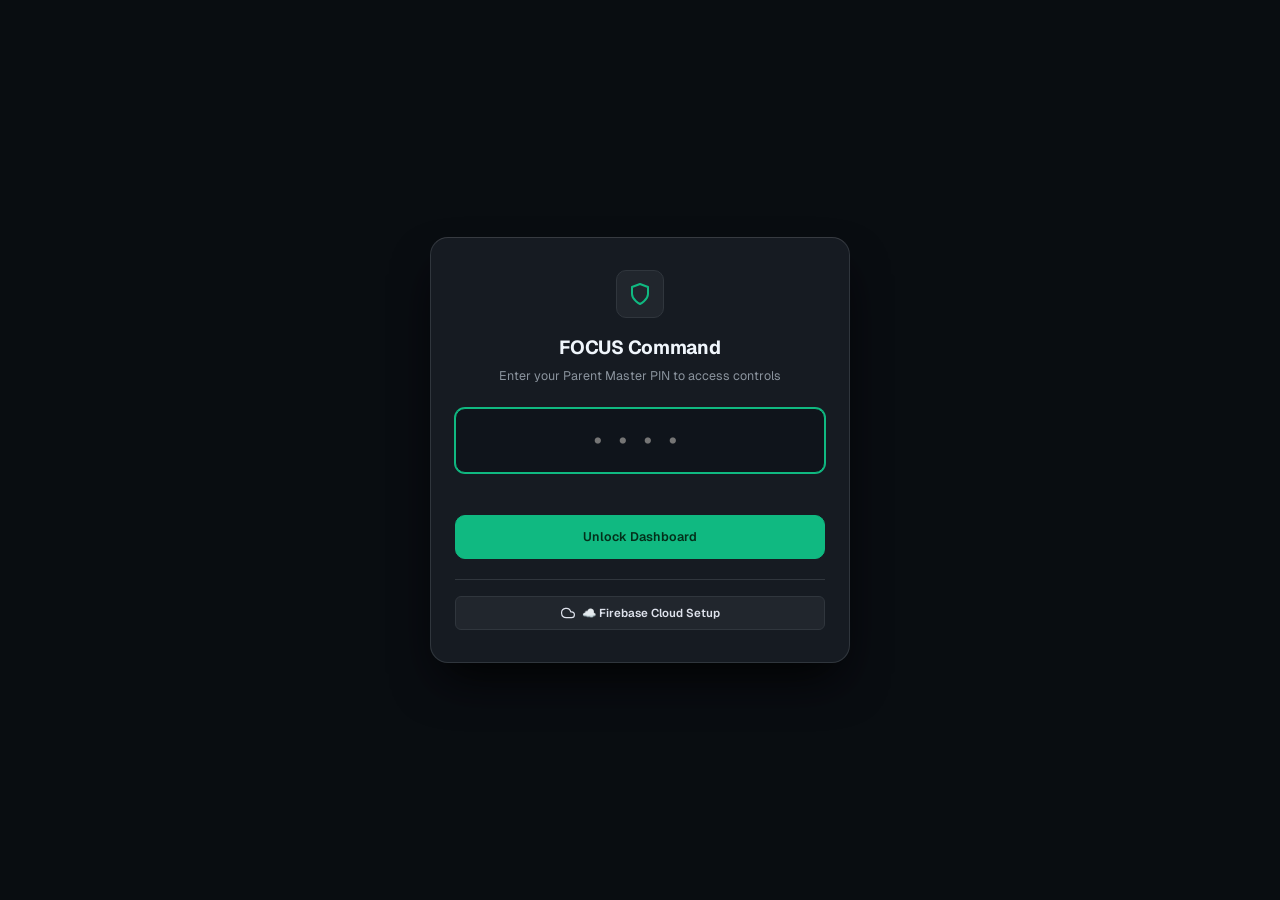
<file: index.html>
<!DOCTYPE html>
<html lang="en">

<head>
  <meta charset="UTF-8">
  <meta http-equiv="refresh" content="0; url=dashboard/">
  <title>Redirecting to FOCUS Dashboard...</title>
  <script>
    window.location.href = "dashboard/";
  </script>
</head>

<body
  style="background: #101419; color: #e2e6ee; font-family: sans-serif; display: flex; align-items: center; justify-content: center; height: 100vh; margin: 0;">
  <p>Loading FOCUS Parent Command Center... <a href="dashboard/" style="color: #4f6d96;">Click here if not
      redirected</a>.</p>
</body>

</html>
</file>
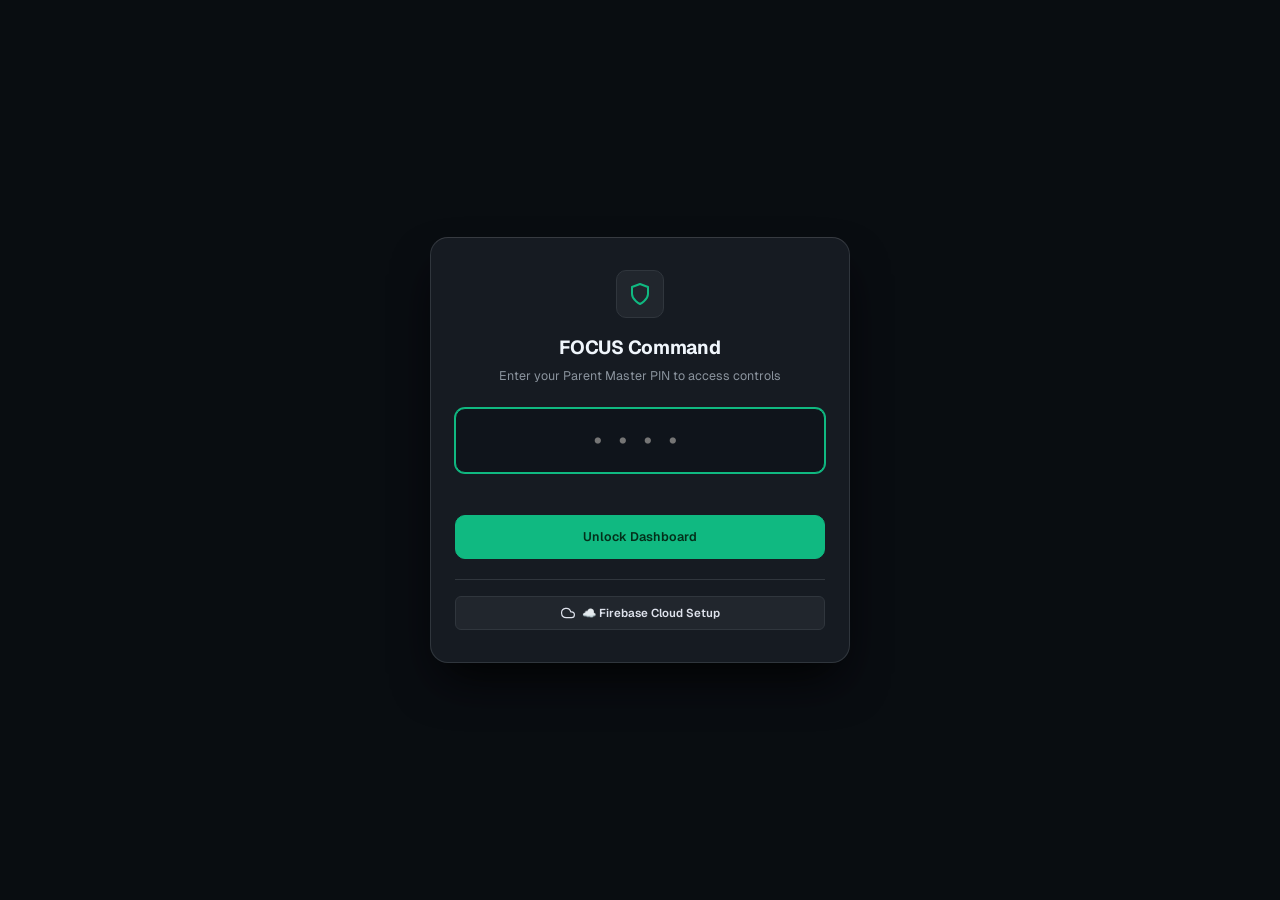
<file: dashboard/index.html>
<!DOCTYPE html>
<html lang="en">

<head>
  <meta charset="UTF-8">
  <meta name="viewport"
    content="width=device-width, initial-scale=1.0, maximum-scale=1.0, user-scalable=no, viewport-fit=cover">
  <title>FOCUS | Parent Command Center</title>
  <link rel="stylesheet" href="style.css">
  <link rel="preconnect" href="https://fonts.googleapis.com">
  <link rel="preconnect" href="https://fonts.gstatic.com" crossorigin>
  <link
    href="https://fonts.googleapis.com/css2?family=Geist:wght@300;400;500;600;700&family=JetBrains+Mono:wght@400;500;600&display=swap"
    rel="stylesheet">
</head>

<body>
  <!-- PIN Login Screen -->
  <div id="login-modal" class="modal-overlay">
    <div class="modal-card">
      <div class="brand-badge">
        <svg width="24" height="24" viewBox="0 0 24 24" fill="none" stroke="currentColor" stroke-width="2"
          stroke-linecap="round" stroke-linejoin="round">
          <path d="M12 22s8-4 8-10V5l-8-3-8 3v7c0 6 8 10 8 10z" />
        </svg>
      </div>
      <h2>FOCUS Command</h2>
      <p class="subtitle" id="login-subtitle">Enter Parent Master PIN to access console</p>

      <form id="login-form">
        <div class="pin-input-group">
          <input type="password" id="pin-input" maxlength="8" placeholder="••••" autocomplete="off" autofocus required
            inputmode="numeric">
        </div>
        <div id="login-error" class="error-msg"></div>
        <button type="submit" class="btn btn-primary btn-block" style="margin-top: 14px;">Unlock Dashboard</button>
      </form>

      <div style="margin-top: 20px; padding-top: 16px; border-top: 1px solid var(--border-subtle); text-align: center;">
        <button type="button" id="login-cloud-btn" class="btn btn-secondary btn-sm" style="width: 100%;">
          <svg width="14" height="14" viewBox="0 0 24 24" fill="none" stroke="currentColor" stroke-width="2"
            stroke-linecap="round" stroke-linejoin="round">
            <path d="M18 10h-1.26A8 8 0 1 0 9 20h9a5 5 0 0 0 0-10z" />
          </svg>
          <span id="login-cloud-btn-text">Firebase Cloud Setup</span>
        </button>
      </div>
    </div>
  </div>

  <!-- Cloud Settings Modal (Global) -->
  <div id="cloud-modal" class="modal-overlay" style="display: none;">
    <div class="modal-card">
      <div class="brand-badge" style="color: var(--accent-secondary);">
        <svg width="24" height="24" viewBox="0 0 24 24" fill="none" stroke="currentColor" stroke-width="2"
          stroke-linecap="round" stroke-linejoin="round">
          <path d="M18 10h-1.26A8 8 0 1 0 9 20h9a5 5 0 0 0 0-10z" />
        </svg>
      </div>
      <h2>Firebase Cloud Sync</h2>
      <p class="subtitle">Direct remote connection over 1,000+ km without ports or tunnels</p>

      <div style="margin-bottom: 12px; text-align: left;">
        <label
          style="display:block; font-size:10.5px; color:var(--text-dim); text-transform:uppercase; letter-spacing:0.04em; margin-bottom:5px; font-weight:600;">Database
          URL</label>
        <input type="text" id="cfg-fb-url" placeholder="https://your-project-rtdb.firebaseio.com"
          style="width: 100%; min-height: 44px; padding: 0 14px; border-radius: var(--radius-md); border: 1px solid var(--border-subtle); background: var(--bg-well); color: var(--text-high); font-size: 13px; outline: none;">
      </div>
      <div style="margin-bottom: 18px; text-align: left;">
        <label
          style="display:block; font-size:10.5px; color:var(--text-dim); text-transform:uppercase; letter-spacing:0.04em; margin-bottom:5px; font-weight:600;">Database
          Secret / Auth Token</label>
        <input type="password" id="cfg-fb-secret" placeholder="Paste your Firebase Secret here"
          style="width: 100%; min-height: 44px; padding: 0 14px; border-radius: var(--radius-md); border: 1px solid var(--border-subtle); background: var(--bg-well); color: var(--text-high); font-size: 13px; outline: none;">
      </div>

      <div style="display: flex; gap: 8px;">
        <button id="save-cloud-btn" class="btn btn-primary btn-block">Save Configuration</button>
        <button id="close-cloud-btn" class="btn btn-secondary">Close</button>
      </div>
    </div>
  </div>

  <!-- Main Dashboard App -->
  <div id="app-container" class="app-layout" style="display: none;">
    <!-- Top Header Bar -->
    <header class="header">
      <div class="header-brand">
        <div class="header-logo">
          <svg width="20" height="20" viewBox="0 0 24 24" fill="none" stroke="currentColor" stroke-width="2"
            stroke-linecap="round" stroke-linejoin="round">
            <path d="M12 22s8-4 8-10V5l-8-3-8 3v7c0 6 8 10 8 10z" />
          </svg>
        </div>
        <div class="header-title-box">
          <span class="header-title">FOCUS</span>
          <span class="header-subtitle">Parent Command Center</span>
        </div>
      </div>
      <div class="header-actions">
        <div class="status-pill online" id="status-pill">
          <span class="dot"></span>
          <span id="status-text">Connected</span>
        </div>
        <button id="cloud-cfg-btn" class="btn-icon" title="Cloud Setup" aria-label="Cloud Setup">
          <svg width="16" height="16" viewBox="0 0 24 24" fill="none" stroke="currentColor" stroke-width="2"
            stroke-linecap="round" stroke-linejoin="round">
            <path d="M18 10h-1.26A8 8 0 1 0 9 20h9a5 5 0 0 0 0-10z" />
          </svg>
        </button>
        <button id="logout-btn" class="btn-icon" title="Lock Dashboard" aria-label="Lock Dashboard">
          <svg width="16" height="16" viewBox="0 0 24 24" fill="none" stroke="currentColor" stroke-width="2"
            stroke-linecap="round" stroke-linejoin="round">
            <rect x="3" y="11" width="18" height="11" rx="2" ry="2" />
            <path d="M7 11V7a5 5 0 0 1 10 0v4" />
          </svg>
        </button>
      </div>
    </header>

    <main class="content-grid">
      <!-- 1. Live PC Surveillance Card -->
      <section class="card" id="sec-surveillance">
        <div class="card-header">
          <div class="card-header-title">
            <div class="card-header-icon" style="color: var(--accent-primary);">
              <svg width="15" height="15" viewBox="0 0 24 24" fill="none" stroke="currentColor" stroke-width="2"
                stroke-linecap="round" stroke-linejoin="round">
                <rect x="2" y="3" width="20" height="14" rx="2" ry="2"></rect>
                <line x1="8" y1="21" x2="16" y2="21"></line>
                <line x1="12" y1="17" x2="12" y2="21"></line>
              </svg>
            </div>
            <h3>Workstation Monitor</h3>
          </div>
          <button id="refresh-screen-btn" class="btn btn-sm btn-secondary">
            <svg width="13" height="13" viewBox="0 0 24 24" fill="none" stroke="currentColor" stroke-width="2"
              stroke-linecap="round" stroke-linejoin="round">
              <path d="M23 19a2 2 0 0 1-2 2H3a2 2 0 0 1-2-2V8a2 2 0 0 1 2-2h4l2-3h6l2 3h4a2 2 0 0 1 2 2z" />
              <circle cx="12" cy="13" r="4" />
            </svg>
            Screenshot
          </button>
        </div>

        <div class="monitor-info-box">
          <div class="info-row">
            <span class="info-label">Active App:</span>
            <span class="info-value highlight" id="active-app-name">Polling status...</span>
          </div>
          <div class="info-row">
            <span class="info-label">Window Title:</span>
            <span class="info-value" id="active-window-title">Idle</span>
          </div>
        </div>

        <!-- Screenshot Preview Container -->
        <div id="screenshot-container" class="screenshot-wrap" style="display: none;">
          <img id="screenshot-img" alt="Workstation Viewport Stream">
        </div>
      </section>

      <!-- 2. System Hardware & Power Actions -->
      <section class="card" id="sec-power">
        <div class="card-header">
          <div class="card-header-title">
            <div class="card-header-icon" style="color: var(--accent-secondary);">
              <svg width="15" height="15" viewBox="0 0 24 24" fill="none" stroke="currentColor" stroke-width="2"
                stroke-linecap="round" stroke-linejoin="round">
                <polygon points="13 2 3 14 12 14 11 22 21 10 12 10 13 2" />
              </svg>
            </div>
            <h3>Power & Hardware</h3>
          </div>
          <span class="badge">Win32 Native</span>
        </div>
        <div class="power-grid">
          <button class="btn-power btn-action" data-action="lock" id="btn-lock">
            <div class="btn-power-icon">
              <svg width="18" height="18" viewBox="0 0 24 24" fill="none" stroke="currentColor" stroke-width="2"
                stroke-linecap="round" stroke-linejoin="round">
                <rect x="3" y="11" width="18" height="11" rx="2" ry="2" />
                <path d="M7 11V7a5 5 0 0 1 10 0v4" />
              </svg>
            </div>
            <span class="btn-power-title">Lock PC</span>
          </button>

          <button class="btn-power btn-action" data-action="logout" id="btn-logout">
            <div class="btn-power-icon" style="color: var(--accent-tertiary);">
              <svg width="18" height="18" viewBox="0 0 24 24" fill="none" stroke="currentColor" stroke-width="2"
                stroke-linecap="round" stroke-linejoin="round">
                <path d="M9 21H5a2 2 0 0 1-2-2V5a2 2 0 0 1 2-2h4" />
                <polyline points="16 17 21 12 16 7" />
                <line x1="21" y1="12" x2="9" y2="12" />
              </svg>
            </div>
            <span class="btn-power-title">Sign Out</span>
          </button>

          <button class="btn-power btn-action" data-action="restart" id="btn-restart">
            <div class="btn-power-icon" style="color: var(--accent-primary);">
              <svg width="18" height="18" viewBox="0 0 24 24" fill="none" stroke="currentColor" stroke-width="2"
                stroke-linecap="round" stroke-linejoin="round">
                <polyline points="23 4 23 10 17 10" />
                <path d="M20.49 15a9 9 0 1 1-2.12-9.36L23 10" />
              </svg>
            </div>
            <span class="btn-power-title">Restart</span>
          </button>

          <button class="btn-power btn-power-danger btn-action" data-action="shutdown" id="btn-shutdown">
            <div class="btn-power-icon">
              <svg width="18" height="18" viewBox="0 0 24 24" fill="none" stroke="currentColor" stroke-width="2"
                stroke-linecap="round" stroke-linejoin="round">
                <path d="M18.36 6.64a9 9 0 1 1-12.73 0" />
                <line x1="12" y1="2" x2="12" y2="12" />
              </svg>
            </div>
            <span class="btn-power-title" style="color: var(--accent-danger);">Shutdown</span>
          </button>
        </div>
      </section>

      <!-- 3. Focus Mode & Keyboard Lock -->
      <section class="card" id="sec-focus">
        <div class="card-header">
          <div class="card-header-title">
            <div class="card-header-icon" style="color: var(--accent-primary);">
              <svg width="15" height="15" viewBox="0 0 24 24" fill="none" stroke="currentColor" stroke-width="2"
                stroke-linecap="round" stroke-linejoin="round">
                <circle cx="12" cy="12" r="10" />
                <polyline points="12 6 12 12 16 14" />
              </svg>
            </div>
            <h3>Focus Mode & Session</h3>
          </div>
          <span class="badge" id="focus-status-badge">Standby (All Limits OFF)</span>
        </div>

        <!-- Master Switch -->
        <div class="control-row">
          <div class="control-info">
            <h4>Strict Study Focus</h4>
            <p>Enforces website & YouTube channel filters</p>
          </div>
          <label class="switch">
            <input type="checkbox" id="toggle-focus">
            <span class="slider"></span>
          </label>
        </div>

        <!-- Session Duration Chips -->
        <div class="duration-selector">
          <label>Focus Timer Duration</label>
          <div class="chip-row">
            <button class="chip" data-mins="15">15m</button>
            <button class="chip" data-mins="30">30m</button>
            <button class="chip" data-mins="45">45m</button>
            <button class="chip" data-mins="60">1h</button>
            <button class="chip" data-mins="120">2h</button>
          </div>
        </div>

        <hr class="divider">

        <!-- Keyboard Lock Toggle -->
        <div class="control-row">
          <div class="control-info">
            <h4>Hardware Keyboard Lock</h4>
            <p>Suppresses typing (Emergency bypass: Ctrl+Alt+Shift+P)</p>
          </div>
          <label class="switch">
            <input type="checkbox" id="toggle-keylock">
            <span class="slider"></span>
          </label>
        </div>
      </section>

      <!-- 4. Browser Tab Limiter -->
      <section class="card" id="sec-tabs">
        <div class="card-header">
          <div class="card-header-title">
            <div class="card-header-icon" style="color: var(--accent-tertiary);">
              <svg width="15" height="15" viewBox="0 0 24 24" fill="none" stroke="currentColor" stroke-width="2"
                stroke-linecap="round" stroke-linejoin="round">
                <path d="M14 2H6a2 2 0 0 0-2 2v16a2 2 0 0 0 2 2h12a2 2 0 0 0 2-2V8z" />
                <polyline points="14 2 14 8 20 8" />
                <line x1="16" y1="13" x2="8" y2="13" />
                <line x1="16" y1="17" x2="8" y2="17" />
                <polyline points="10 9 9 9 8 9" />
              </svg>
            </div>
            <h3>Browser Tab Limiter</h3>
          </div>
          <span class="badge badge-accent" id="tab-count-badge">1 Tab Max</span>
        </div>
        <p class="section-desc">Active in Chrome & Edge. Excess tabs beyond limit are closed automatically.</p>

        <!-- Configurable Slider Bounds -->
        <div class="tab-bounds-row">
          <div class="tab-bound-box">
            <label for="cfg-min-tabs">Min Tabs</label>
            <div class="stepper-wrap">
              <button class="btn-stepper" id="btn-dec-min-tabs" type="button" title="Decrease minimum tabs">−</button>
              <input type="number" id="cfg-min-tabs" min="1" max="30" value="1" step="1">
              <button class="btn-stepper" id="btn-inc-min-tabs" type="button" title="Increase minimum tabs">+</button>
            </div>
          </div>
          <div class="tab-bound-box">
            <label for="cfg-max-tabs-range">Max Range Slider</label>
            <div class="stepper-wrap">
              <button class="btn-stepper" id="btn-dec-max-tabs" type="button" title="Decrease maximum range">−</button>
              <input type="number" id="cfg-max-tabs-range" min="1" max="50" value="15" step="1">
              <button class="btn-stepper" id="btn-inc-max-tabs" type="button" title="Increase maximum range">+</button>
            </div>
          </div>
        </div>

        <div class="tab-slider-wrap">
          <div class="slider-labels">
            <span id="tab-slider-min-label">1 Tab (Min)</span>
            <span id="tab-slider-val">1 Tab</span>
            <span id="tab-slider-max-label">15 Tabs (Max)</span>
          </div>
          <input type="range" id="tab-slider" min="1" max="15" value="1" step="1">
        </div>
      </section>

      <!-- 5. Access Requests & Notifications -->
      <section class="card full-width" id="section-access-requests">
        <div class="card-header">
          <div class="card-header-title">
            <div class="card-header-icon" style="color: var(--accent-tertiary);">
              <svg width="15" height="15" viewBox="0 0 24 24" fill="none" stroke="currentColor" stroke-width="2"
                stroke-linecap="round" stroke-linejoin="round">
                <path d="M18 8A6 6 0 0 0 6 8c0 7-3 9-3 9h18s-3-2-3-9"></path>
                <path d="M13.73 21a2 2 0 0 1-3.46 0"></path>
              </svg>
            </div>
            <h3 id="requests-section-title">Access Requests</h3>
          </div>
          <div class="card-header-actions" style="display: flex; align-items: center; gap: 8px;">
            <button type="button" class="btn-header-pill" id="btn-toggle-history"
              title="View approved and rejected request history">
              <svg width="12" height="12" viewBox="0 0 24 24" fill="none" stroke="currentColor" stroke-width="2"
                stroke-linecap="round" stroke-linejoin="round">
                <circle cx="12" cy="12" r="10"></circle>
                <polyline points="12 6 12 12 16 14"></polyline>
              </svg>
              <span id="history-toggle-text">History</span>
            </button>
            <button type="button" class="btn-header-pill active-primary" id="pending-requests-badge"
              title="View pending access requests">
              0 Pending
            </button>
          </div>
        </div>
        <p class="section-desc" id="requests-section-desc">Study access requests submitted from workstation. Tap Allow
          to whitelist instantly,
          Reject to dismiss, or View to inspect URL.</p>

        <!-- Request Automation Policy Bar -->
        <div class="request-policy-bar">
          <div class="policy-selector-label">
            <span>Automation Policy</span>
            <span class="policy-status-indicator" id="policy-active-label">Manual Review</span>
          </div>
          <div class="policy-segmented-control" role="group" aria-label="Request Automation Policy">
            <button type="button" class="policy-btn active" data-policy="manual" id="policy-btn-manual">
              <svg width="13" height="13" viewBox="0 0 24 24" fill="none" stroke="currentColor" stroke-width="2"
                stroke-linecap="round" stroke-linejoin="round">
                <path d="M20 21v-2a4 4 0 0 0-4-4H8a4 4 0 0 0-4 4v2"></path>
                <circle cx="12" cy="7" r="4"></circle>
              </svg>
              <span>Manual</span>
            </button>
            <button type="button" class="policy-btn" data-policy="approve" id="policy-btn-approve">
              <svg width="13" height="13" viewBox="0 0 24 24" fill="none" stroke="currentColor" stroke-width="2"
                stroke-linecap="round" stroke-linejoin="round">
                <polyline points="20 6 9 17 4 12"></polyline>
              </svg>
              <span>Auto-Approve</span>
            </button>
            <button type="button" class="policy-btn" data-policy="decline" id="policy-btn-decline">
              <svg width="13" height="13" viewBox="0 0 24 24" fill="none" stroke="currentColor" stroke-width="2"
                stroke-linecap="round" stroke-linejoin="round">
                <line x1="18" y1="6" x2="6" y2="18"></line>
                <line x1="6" y1="6" x2="18" y2="18"></line>
              </svg>
              <span>Auto-Decline</span>
            </button>
          </div>
          <label class="policy-focus-subrow" id="policy-focus-subrow"
            title="Automatically decline requests when Strict Study Focus is active">
            <input type="checkbox" id="check-auto-decline-focus">
            <span class="policy-subrow-text">Auto-decline requests while Strict Study Focus is ON</span>
          </label>
        </div>

        <div id="requests-list-container" class="requests-well">
          <div class="no-requests-msg" id="no-requests-placeholder">
            <svg width="22" height="22" viewBox="0 0 24 24" fill="none" stroke="currentColor" stroke-width="2"
              stroke-linecap="round" stroke-linejoin="round" style="opacity: 0.5;">
              <circle cx="12" cy="12" r="10"></circle>
              <polyline points="12 6 12 12 14 14"></polyline>
            </svg>
            No pending access requests. System is operating normally.
          </div>
        </div>
      </section>

      <!-- 6. Whitelist Governance Tray -->
      <section class="card full-width" id="sec-whitelists">
        <div class="card-header">
          <div class="card-header-title">
            <div class="card-header-icon" style="color: var(--accent-primary);">
              <svg width="15" height="15" viewBox="0 0 24 24" fill="none" stroke="currentColor" stroke-width="2"
                stroke-linecap="round" stroke-linejoin="round">
                <path d="M22 11.08V12a10 10 0 1 1-5.93-9.14" />
                <polyline points="22 4 12 14.01 9 11.01" />
              </svg>
            </div>
            <h3>Whitelist Governance</h3>
          </div>
          <span class="badge">Policy Sync</span>
        </div>

        <div class="whitelist-tabs">
          <button class="tab-btn active" data-tab="sites">
            <span
              style="display:inline-block; width:6px; height:6px; border-radius:50%; background:var(--accent-primary); margin-right:6px;"></span>
            Allowed Websites
          </button>
          <button class="tab-btn" data-tab="channels">
            <span
              style="display:inline-block; width:6px; height:6px; border-radius:50%; background:var(--accent-danger); margin-right:6px;"></span>
            YouTube Channels
          </button>
          <button class="tab-btn" data-tab="videos">
            <span
              style="display:inline-block; width:6px; height:6px; border-radius:50%; background:var(--accent-secondary); margin-right:6px;"></span>
            Allowed Videos
          </button>
        </div>

        <!-- Websites Panel -->
        <div class="tab-panel active" id="panel-sites">
          <div class="tag-input-row">
            <input type="text" id="input-site" placeholder="e.g. khanacademy.org, wikipedia.org, github.com">
            <button class="btn btn-primary" id="btn-add-site">+ Add</button>
          </div>
          <div class="tag-cloud" id="tag-cloud-sites"></div>
        </div>

        <!-- YouTube Channels Panel -->
        <div class="tab-panel" id="panel-channels">
          <div class="tag-input-row">
            <input type="text" id="input-channel" placeholder="e.g. @freecodecamp, @khanacademy, @veritasium">
            <button class="btn btn-primary" id="btn-add-channel">+ Add</button>
          </div>
          <div class="tag-cloud" id="tag-cloud-channels"></div>
        </div>

        <!-- YouTube Specific Videos Panel -->
        <div class="tab-panel" id="panel-videos">
          <div class="tag-input-row">
            <input type="text" id="input-video" placeholder="e.g. YouTube video URL or ID (https://youtu.be/...)">
            <button class="btn btn-primary" id="btn-add-video">+ Add</button>
          </div>
          <div class="tag-cloud" id="tag-cloud-videos"></div>
        </div>
      </section>

      <!-- 7. Remote Maintenance & GitHub Code Sync -->
      <section class="card full-width" id="sec-maintenance">
        <div class="card-header">
          <div class="card-header-title">
            <div class="card-header-icon" style="color: var(--accent-secondary);">
              <svg width="15" height="15" viewBox="0 0 24 24" fill="none" stroke="currentColor" stroke-width="2"
                stroke-linecap="round" stroke-linejoin="round">
                <polyline points="16 18 22 12 16 6" />
                <polyline points="8 6 2 12 8 18" />
              </svg>
            </div>
            <h3>Remote Maintenance & Engine Sync</h3>
          </div>
          <span class="badge" id="update-status-badge">Standby</span>
        </div>
        <p class="section-desc">
          Downloads latest code and patches from GitHub directly onto your brother's PC. The background sentinel
          watchdog
          automatically resurrects the service with zero manual intervention.
        </p>
        <button id="btn-remote-update" class="btn btn-secondary" style="align-self: flex-start;">
          <svg width="14" height="14" viewBox="0 0 24 24" fill="none" stroke="currentColor" stroke-width="2"
            stroke-linecap="round" stroke-linejoin="round">
            <path
              d="M9 19c-5 1.5-5-2.5-7-3m14 6v-3.87a3.37 3.37 0 0 0-.94-2.61c3.14-.35 6.44-1.54 6.44-7A5.44 5.44 0 0 0 20 4.77 5.07 5.07 0 0 0 19.91 1S18.73.65 16 2.48a13.38 13.38 0 0 0-7 0C6.27.65 5.09 1 5.09 1A5.07 5.07 0 0 0 5 4.77a5.44 5.44 0 0 0-1.5 3.78c0 5.42 3.3 6.61 6.44 7A3.37 3.37 0 0 0 9 18.13V22">
            </path>
          </svg>
          <span id="btn-remote-update-text">Update FOCUS from GitHub</span>
        </button>
        <div id="update-output-box" class="update-output-box" style="display: none;"></div>
      </section>
    </main>

    <!-- Mobile Sticky Bottom Navigation Dock -->
    <nav class="bottom-nav">
      <a href="#sec-surveillance" class="nav-item active" id="nav-item-surveillance">
        <svg viewBox="0 0 24 24" fill="none" stroke="currentColor" stroke-width="2" stroke-linecap="round"
          stroke-linejoin="round">
          <rect x="2" y="3" width="20" height="14" rx="2" ry="2"></rect>
          <line x1="8" y1="21" x2="16" y2="21"></line>
          <line x1="12" y1="17" x2="12" y2="21"></line>
        </svg>
        <span>Monitor</span>
      </a>
      <a href="#sec-power" class="nav-item" id="nav-item-power">
        <svg viewBox="0 0 24 24" fill="none" stroke="currentColor" stroke-width="2" stroke-linecap="round"
          stroke-linejoin="round">
          <polygon points="13 2 3 14 12 14 11 22 21 10 12 10 13 2"></polygon>
        </svg>
        <span>Power</span>
      </a>
      <a href="#sec-focus" class="nav-item" id="nav-item-focus">
        <svg viewBox="0 0 24 24" fill="none" stroke="currentColor" stroke-width="2" stroke-linecap="round"
          stroke-linejoin="round">
          <circle cx="12" cy="12" r="10"></circle>
          <polyline points="12 6 12 12 16 14"></polyline>
        </svg>
        <span>Focus</span>
      </a>
      <a href="#section-access-requests" class="nav-item" id="nav-item-requests">
        <svg viewBox="0 0 24 24" fill="none" stroke="currentColor" stroke-width="2" stroke-linecap="round"
          stroke-linejoin="round">
          <path d="M18 8A6 6 0 0 0 6 8c0 7-3 9-3 9h18s-3-2-3-9"></path>
          <path d="M13.73 21a2 2 0 0 1-3.46 0"></path>
        </svg>
        <span>Requests</span>
      </a>
      <a href="#sec-whitelists" class="nav-item" id="nav-item-whitelists">
        <svg viewBox="0 0 24 24" fill="none" stroke="currentColor" stroke-width="2" stroke-linecap="round"
          stroke-linejoin="round">
          <path d="M22 11.08V12a10 10 0 1 1-5.93-9.14"></path>
          <polyline points="22 4 12 14.01 9 11.01"></polyline>
        </svg>
        <span>Whitelists</span>
      </a>
    </nav>
  </div>

  <script src="app.js"></script>
</body>

</html>
</file>
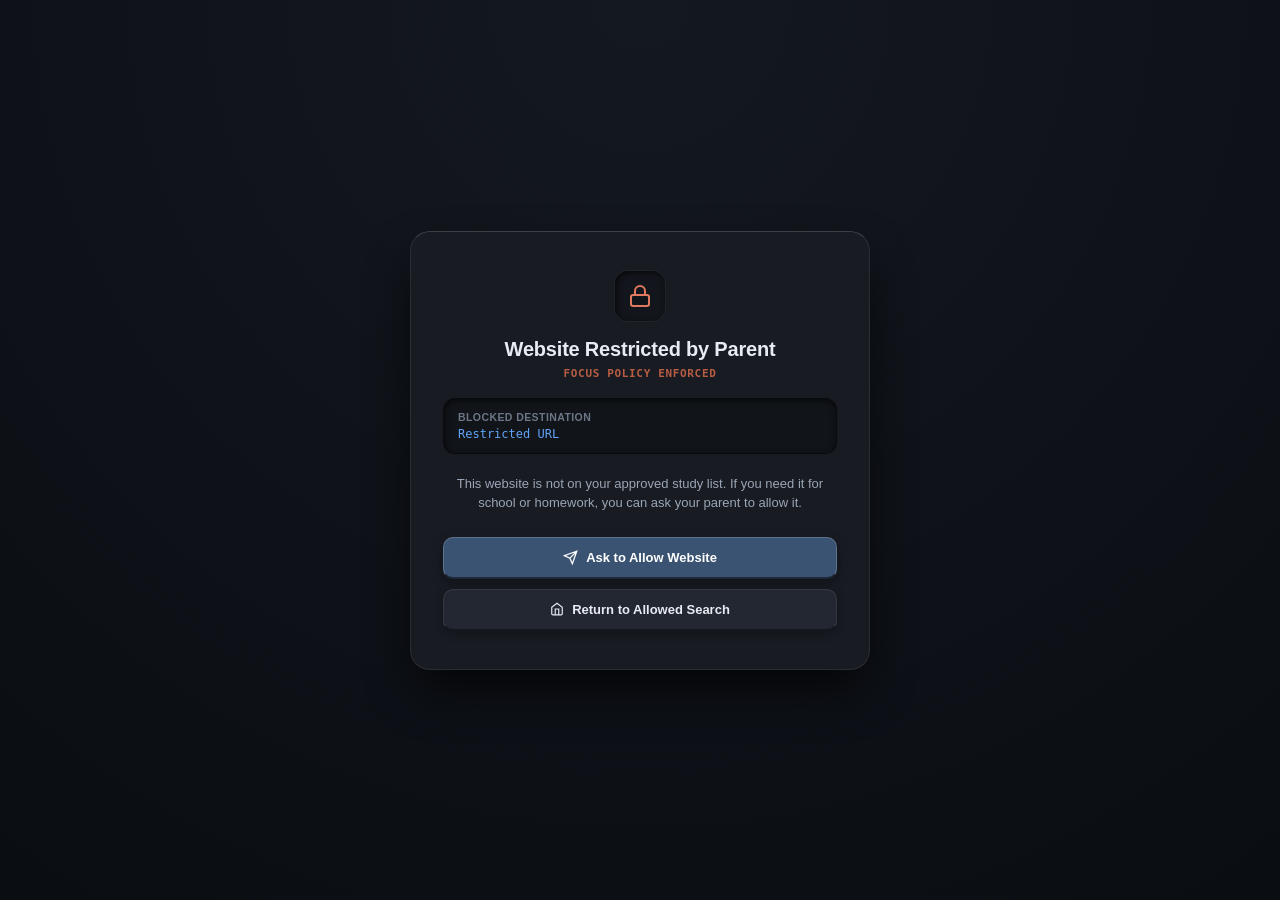
<file: extension/blocked.html>
<!DOCTYPE html>
<html lang="en">

<head>
  <meta charset="UTF-8">
  <meta name="viewport" content="width=device-width, initial-scale=1.0">
  <title>Website Restricted - FOCUS</title>
  <style>
    * {
      box-sizing: border-box;
      margin: 0;
      padding: 0;
      font-family: -apple-system, BlinkMacSystemFont, 'Segoe UI', Roboto, Helvetica, Arial, sans-serif;
    }

    body {
      background: radial-gradient(circle at top, #141820, #0a0d12);
      color: #e2e8f0;
      min-height: 100vh;
      display: flex;
      align-items: center;
      justify-content: center;
      padding: 20px;
    }

    .card {
      background: #181b22;
      border: 1px solid rgba(255, 255, 255, 0.08);
      border-top: 1px solid rgba(255, 255, 255, 0.16);
      border-radius: 20px;
      padding: 38px 32px;
      max-width: 460px;
      width: 100%;
      text-align: center;
      box-shadow: 0 24px 50px -10px rgba(0, 0, 0, 0.85);
    }

    .icon-badge {
      width: 52px;
      height: 52px;
      margin: 0 auto 16px;
      border-radius: 14px;
      background: #12151b;
      border: 1px solid rgba(255, 255, 255, 0.06);
      display: flex;
      align-items: center;
      justify-content: center;
      box-shadow: inset 2px 2px 5px rgba(0, 0, 0, 0.6);
    }

    h1 {
      font-size: 20px;
      font-weight: 700;
      color: #e8ecf2;
      margin-bottom: 6px;
      letter-spacing: -0.01em;
    }

    .sub-badge {
      font-size: 11px;
      font-family: monospace;
      color: #b85d43;
      letter-spacing: 0.06em;
      text-transform: uppercase;
      margin-bottom: 18px;
      font-weight: 600;
    }

    .meta-well {
      background: #111419;
      border: 1px solid rgba(0, 0, 0, 0.5);
      box-shadow: inset 1px 2px 6px rgba(0, 0, 0, 0.6);
      border-radius: 12px;
      padding: 12px 14px;
      margin-bottom: 20px;
      text-align: left;
    }

    .meta-label {
      font-size: 10.5px;
      font-weight: 600;
      text-transform: uppercase;
      color: #6d7788;
      letter-spacing: 0.04em;
      margin-bottom: 4px;
      display: block;
    }

    .blocked-url-box {
      font-family: 'JetBrains Mono', monospace, Consolas;
      font-size: 12px;
      color: #60a5fa;
      word-break: break-all;
    }

    p {
      color: #9aa5b5;
      font-size: 13px;
      line-height: 1.5;
      margin-bottom: 24px;
    }

    .btn-group {
      display: flex;
      flex-direction: column;
      gap: 10px;
    }

    .btn {
      width: 100%;
      display: inline-flex;
      align-items: center;
      justify-content: center;
      gap: 8px;
      padding: 12px 18px;
      border-radius: 10px;
      font-size: 13px;
      font-weight: 600;
      cursor: pointer;
      text-decoration: none;
      transition: all 0.15s ease;
      border: 1px solid transparent;
    }

    .btn:active {
      transform: translateY(1px);
    }

    .btn-primary {
      background: #3b5373;
      border-color: rgba(255, 255, 255, 0.18);
      border-bottom: 2px solid rgba(0, 0, 0, 0.5);
      color: #ffffff;
      box-shadow: 0 4px 12px rgba(0, 0, 0, 0.3);
    }

    .btn-secondary {
      background: #222732;
      border-color: rgba(255, 255, 255, 0.08);
      border-bottom: 2px solid rgba(0, 0, 0, 0.4);
      color: #e8ecf2;
      box-shadow: 0 3px 8px rgba(0, 0, 0, 0.25);
    }

    .toast-box {
      display: none;
      margin-top: 16px;
      padding: 10px 14px;
      border-radius: 9px;
      background: #13241c;
      border: 1px solid #1f523a;
      color: #7de0ae;
      font-size: 12px;
      font-weight: 500;
      box-shadow: 0 4px 12px rgba(0, 0, 0, 0.3);
    }
  </style>
</head>

<body>
  <div class="card">
    <div class="icon-badge">
      <svg width="24" height="24" viewBox="0 0 24 24" fill="none" stroke="#e07a5f" stroke-width="2"
        stroke-linecap="round" stroke-linejoin="round">
        <rect x="3" y="11" width="18" height="11" rx="2" ry="2"></rect>
        <path d="M7 11V7a5 5 0 0 1 10 0v4"></path>
      </svg>
    </div>

    <h1>Website Restricted by Parent</h1>
    <div class="sub-badge">FOCUS Policy Enforced</div>

    <div class="meta-well">
      <span class="meta-label">Blocked Destination</span>
      <div class="blocked-url-box" id="url-display">Loading blocked URL...</div>
    </div>

    <p>This website is not on your approved study list. If you need it for school or homework, you can ask your parent
      to allow it.</p>

    <div class="btn-group">
      <button class="btn btn-primary" id="btn-ask-allow-site">
        <svg width="15" height="15" viewBox="0 0 24 24" fill="none" stroke="currentColor" stroke-width="2">
          <path d="M22 2L11 13M22 2l-7 20-4-9-9-4 20-7z"></path>
        </svg>
        Ask to Allow Website
      </button>

      <a href="https://www.google.com" class="btn btn-secondary" id="btn-return-search">
        <svg width="14" height="14" viewBox="0 0 24 24" fill="none" stroke="currentColor" stroke-width="2">
          <path d="M3 9l9-7 9 7v11a2 2 0 0 1-2 2H5a2 2 0 0 1-2-2z"></path>
          <polyline points="9 22 9 12 15 12 15 22"></polyline>
        </svg>
        Return to Allowed Search
      </a>
    </div>

    <div class="toast-box" id="toast-notify">
      ✓ Access request sent to Parent Command Center
    </div>
  </div>

  <script src="blocked.js"></script>
</body>

</html>
</file>
<file: dashboard/style.css>
/* ==========================================================================
   FOCUS Parent Command Center — Obsidian Command Design System
   Professional, Mobile-First, Ergonomic Dark UI (Linear / Raycast inspired)
   Colors: Canvas #0d1117 | Surface #161b22 | Elevated #21262d | Border #30363d
   Accents: Emerald #10b981 | Sky #38bdf8 | Amber #f59e0b | Crimson #ef4444
   ========================================================================== */

:root {
  /* Color Palette */
  --bg-canvas: #0d1117;
  --bg-surface: #161b22;
  --bg-surface-elevated: #21262d;
  --bg-surface-high: #262c36;
  --bg-well: #0f141b;
  --bg-well-deep: #090d12;

  --border-subtle: #30363d;
  --border-hover: #484f58;
  --border-rim: rgba(255, 255, 255, 0.08);

  --text-high: #f0f6fc;
  --text-main: #dee2ec;
  --text-secondary: #8b949e;
  --text-dim: #6e7681;

  --accent-primary: #10b981;
  --accent-primary-dim: rgba(16, 185, 129, 0.12);
  --accent-primary-border: rgba(16, 185, 129, 0.35);

  --accent-secondary: #38bdf8;
  --accent-secondary-dim: rgba(56, 189, 248, 0.12);
  --accent-secondary-border: rgba(56, 189, 248, 0.35);

  --accent-tertiary: #f59e0b;
  --accent-tertiary-dim: rgba(245, 158, 11, 0.12);
  --accent-tertiary-border: rgba(245, 158, 11, 0.35);

  --accent-danger: #ef4444;
  --accent-danger-dim: rgba(239, 68, 68, 0.14);
  --accent-danger-border: rgba(239, 68, 68, 0.35);

  /* Geometry & Radius */
  --radius-xs: 4px;
  --radius-sm: 6px;
  --radius-md: 10px;
  --radius-lg: 14px;
  --radius-xl: 18px;
  --radius-full: 9999px;

  /* Typography */
  --font-sans: 'Geist', 'Inter', -apple-system, BlinkMacSystemFont, 'Segoe UI', Roboto, sans-serif;
  --font-mono: 'JetBrains Mono', SFMono-Regular, Menlo, Monaco, Consolas, monospace;

  /* Touch & Mobile Targets */
  --target-touch: 48px;
  --header-height: 60px;
  --bottom-nav-height: 64px;

  /* Transitions */
  --ease-snappy: cubic-bezier(0.16, 1, 0.3, 1);
  --anim-fast: 0.15s var(--ease-snappy);
}

/* Base Reset & Box Sizing */
*,
*::before,
*::after {
  box-sizing: border-box;
  margin: 0;
  padding: 0;
  -webkit-tap-highlight-color: transparent;
}

html {
  font-size: 15px;
  scroll-behavior: smooth;
  background-color: var(--bg-canvas);
  color: var(--text-main);
  font-family: var(--font-sans);
  text-rendering: optimizeLegibility;
  -webkit-font-smoothing: antialiased;
}

body {
  min-height: 100vh;
  min-height: 100dvh;
  background-color: var(--bg-canvas);
  color: var(--text-main);
  line-height: 1.5;
  overflow-x: hidden;
  padding-bottom: calc(var(--bottom-nav-height) + 24px);
}

@media (min-width: 900px) {
  body {
    padding-bottom: 40px;
  }
}

/* Custom Scrollbars */
::-webkit-scrollbar {
  width: 6px;
  height: 6px;
}

::-webkit-scrollbar-track {
  background: var(--bg-canvas);
}

::-webkit-scrollbar-thumb {
  background: var(--border-subtle);
  border-radius: 3px;
}

::-webkit-scrollbar-thumb:hover {
  background: var(--border-hover);
}

/* ==========================================================================
   Modals & Overlays (PIN Login & Cloud Setup)
   ========================================================================== */
.modal-overlay {
  position: fixed;
  inset: 0;
  background: rgba(10, 13, 18, 0.94);
  backdrop-filter: blur(12px);
  -webkit-backdrop-filter: blur(12px);
  z-index: 99999;
  display: flex;
  align-items: center;
  justify-content: center;
  padding: 16px;
}

.modal-card {
  background: var(--bg-surface);
  border: 1px solid var(--border-subtle);
  border-top: 1px solid rgba(255, 255, 255, 0.14);
  border-radius: var(--radius-xl);
  box-shadow: 0 24px 48px -12px rgba(0, 0, 0, 0.85);
  width: 100%;
  max-width: 420px;
  padding: 32px 24px;
  text-align: center;
  position: relative;
  animation: modalEnter 0.25s var(--ease-snappy);
}

@keyframes modalEnter {
  from {
    opacity: 0;
    transform: scale(0.96) translateY(8px);
  }

  to {
    opacity: 1;
    transform: scale(1) translateY(0);
  }
}

.brand-badge {
  width: 48px;
  height: 48px;
  margin: 0 auto 16px;
  border-radius: var(--radius-md);
  background: var(--bg-surface-elevated);
  border: 1px solid var(--border-subtle);
  display: flex;
  align-items: center;
  justify-content: center;
  color: var(--accent-primary);
}

.modal-card h2 {
  font-size: 19px;
  font-weight: 700;
  color: var(--text-high);
  margin-bottom: 4px;
  letter-spacing: -0.015em;
}

.modal-card .subtitle {
  font-size: 12.5px;
  color: var(--text-secondary);
  margin-bottom: 22px;
}

.pin-input-group input {
  width: 100%;
  background: var(--bg-well);
  border: 1px solid var(--border-subtle);
  border-radius: var(--radius-md);
  padding: 14px 18px;
  font-size: 26px;
  letter-spacing: 0.35em;
  text-align: center;
  color: var(--text-high);
  font-family: var(--font-mono);
  outline: none;
  transition: var(--anim-fast);
}

.pin-input-group input:focus {
  border-color: var(--accent-primary);
  box-shadow: 0 0 0 1px var(--accent-primary);
}

.error-msg {
  color: var(--accent-danger);
  font-size: 12px;
  min-height: 20px;
  margin-top: 8px;
  font-weight: 500;
}

/* ==========================================================================
   Header & Top App Bar
   ========================================================================== */
.header {
  position: sticky;
  top: 0;
  z-index: 1000;
  background: rgba(22, 27, 34, 0.94);
  backdrop-filter: blur(10px);
  -webkit-backdrop-filter: blur(10px);
  border-bottom: 1px solid var(--border-subtle);
  height: var(--header-height);
  padding: 0 16px;
  display: flex;
  align-items: center;
  justify-content: space-between;
}

@media (min-width: 900px) {
  .header {
    padding: 0 28px;
  }
}

.header-brand {
  display: flex;
  align-items: center;
  gap: 12px;
  min-width: 0;
}

.header-logo {
  width: 36px;
  height: 36px;
  min-width: 36px;
  border-radius: var(--radius-sm);
  background: var(--bg-surface-elevated);
  border: 1px solid var(--border-subtle);
  display: flex;
  align-items: center;
  justify-content: center;
  color: var(--accent-primary);
}

.header-title-box {
  display: flex;
  flex-direction: column;
  min-width: 0;
}

.header-title {
  font-size: 15px;
  font-weight: 700;
  color: var(--text-high);
  letter-spacing: -0.01em;
  line-height: 1.2;
  white-space: nowrap;
}

.header-subtitle {
  font-size: 11px;
  color: var(--text-secondary);
  font-family: var(--font-mono);
  white-space: nowrap;
  overflow: hidden;
  text-overflow: ellipsis;
}

.header-actions {
  display: flex;
  align-items: center;
  gap: 8px;
  shrink: 0;
}

.status-pill {
  display: inline-flex;
  align-items: center;
  gap: 6px;
  padding: 5px 10px;
  border-radius: var(--radius-full);
  font-family: var(--font-mono);
  font-size: 11px;
  font-weight: 500;
  background: var(--bg-surface-elevated);
  border: 1px solid var(--border-subtle);
  color: var(--text-secondary);
  white-space: nowrap;
}

.status-pill.online {
  background: var(--accent-primary-dim);
  border-color: var(--accent-primary-border);
  color: var(--accent-primary);
}

.status-pill.offline {
  background: var(--accent-danger-dim);
  border-color: var(--accent-danger-border);
  color: var(--accent-danger);
}

.status-pill .dot {
  width: 6px;
  height: 6px;
  border-radius: 50%;
  background: currentColor;
  box-shadow: 0 0 6px currentColor;
}

.btn-icon {
  width: 38px;
  height: 38px;
  border-radius: var(--radius-md);
  background: var(--bg-surface-elevated);
  border: 1px solid var(--border-subtle);
  color: var(--text-secondary);
  display: inline-flex;
  align-items: center;
  justify-content: center;
  cursor: pointer;
  transition: var(--anim-fast);
  outline: none;
}

.btn-icon:hover {
  color: var(--text-high);
  border-color: var(--border-hover);
}

.btn-icon:active {
  transform: scale(0.96);
}

/* ==========================================================================
   Main Content Layout & Cards
   ========================================================================== */
.app-layout {
  max-width: 1200px;
  margin: 0 auto;
}

.content-grid {
  padding: 16px;
  display: flex;
  flex-direction: column;
  gap: 16px;
}

@media (min-width: 768px) {
  .content-grid {
    padding: 24px;
    display: grid;
    grid-template-columns: repeat(12, 1fr);
    gap: 20px;
  }
}

.card {
  background: var(--bg-surface);
  border: 1px solid var(--border-subtle);
  border-radius: var(--radius-lg);
  padding: 18px;
  display: flex;
  flex-direction: column;
  position: relative;
  transition: border-color var(--anim-fast);
}

.card:hover {
  border-color: var(--border-hover);
}

@media (min-width: 768px) {
  .card {
    padding: 22px;
    grid-column: span 6;
  }

  .card.full-width {
    grid-column: span 12;
  }
}

.card-header {
  display: flex;
  align-items: center;
  justify-content: space-between;
  gap: 10px;
  margin-bottom: 14px;
}

.card-header-title {
  display: flex;
  align-items: center;
  gap: 9px;
  min-width: 0;
}

.card-header-icon {
  width: 28px;
  height: 28px;
  border-radius: var(--radius-sm);
  background: var(--bg-surface-elevated);
  border: 1px solid var(--border-subtle);
  display: flex;
  align-items: center;
  justify-content: center;
  color: var(--accent-primary);
  flex-shrink: 0;
}

.card-header h3 {
  font-size: 14px;
  font-weight: 600;
  color: var(--text-high);
  letter-spacing: -0.01em;
  white-space: nowrap;
  overflow: hidden;
  text-overflow: ellipsis;
}

.badge {
  font-family: var(--font-mono);
  font-size: 10.5px;
  font-weight: 500;
  padding: 3px 8px;
  border-radius: var(--radius-sm);
  background: var(--bg-surface-elevated);
  border: 1px solid var(--border-subtle);
  color: var(--text-secondary);
  white-space: nowrap;
}

.badge-primary {
  background: var(--accent-primary-dim);
  border-color: var(--accent-primary-border);
  color: var(--accent-primary);
}

.badge-accent {
  background: var(--accent-secondary-dim);
  border-color: var(--accent-secondary-border);
  color: var(--accent-secondary);
}

.section-desc {
  font-size: 12px;
  color: var(--text-secondary);
  margin-bottom: 14px;
  line-height: 1.45;
}

/* ==========================================================================
   Section 1: Hardware Power Actions Grid
   ========================================================================== */
.power-grid {
  display: grid;
  grid-template-columns: repeat(2, 1fr);
  gap: 10px;
}

@media (min-width: 640px) {
  .power-grid {
    grid-template-columns: repeat(4, 1fr);
  }
}

.btn-power {
  min-height: 80px;
  padding: 14px 10px;
  background: var(--bg-surface-elevated);
  border: 1px solid var(--border-subtle);
  border-radius: var(--radius-md);
  display: flex;
  flex-direction: column;
  align-items: center;
  justify-content: center;
  gap: 8px;
  cursor: pointer;
  transition: var(--anim-fast);
  text-align: center;
  color: var(--text-high);
  outline: none;
  width: 100%;
}

.btn-power:hover {
  border-color: var(--border-hover);
  background: var(--bg-surface-high);
}

.btn-power:active {
  transform: scale(0.97);
}

.btn-power-icon {
  width: 38px;
  height: 38px;
  border-radius: var(--radius-sm);
  background: var(--bg-surface);
  border: 1px solid var(--border-subtle);
  display: flex;
  align-items: center;
  justify-content: center;
  flex-shrink: 0;
  color: var(--accent-secondary);
}

.btn-power-danger {
  border-color: rgba(239, 68, 68, 0.25);
  background: rgba(239, 68, 68, 0.05);
}

.btn-power-danger .btn-power-icon {
  color: var(--accent-danger);
  background: rgba(239, 68, 68, 0.12);
  border-color: rgba(239, 68, 68, 0.3);
}

.btn-power-danger:hover {
  background: rgba(239, 68, 68, 0.12);
  border-color: var(--accent-danger);
}

.btn-power-title {
  font-size: 12.5px;
  font-weight: 600;
  color: var(--text-high);
  line-height: 1.2;
  text-align: center;
  white-space: nowrap;
}

/* ==========================================================================
   Section 2: Focus Mode & Session Controller
   ========================================================================== */
.control-row {
  display: flex;
  align-items: center;
  justify-content: space-between;
  gap: 16px;
  padding: 4px 0;
}

.control-info h4 {
  font-size: 13.5px;
  font-weight: 600;
  color: var(--text-high);
  line-height: 1.25;
}

.control-info p {
  font-size: 11.5px;
  color: var(--text-secondary);
  margin-top: 2px;
}

/* Ergonomic Toggle Switch */
.switch {
  position: relative;
  display: inline-block;
  width: 48px;
  height: 26px;
  flex-shrink: 0;
}

.switch input {
  opacity: 0;
  width: 0;
  height: 0;
}

.slider {
  position: absolute;
  cursor: pointer;
  inset: 0;
  background-color: var(--bg-surface-elevated);
  border: 1px solid var(--border-subtle);
  transition: 0.2s ease;
  border-radius: var(--radius-full);
}

.slider::before {
  position: absolute;
  content: "";
  height: 18px;
  width: 18px;
  left: 3px;
  bottom: 3px;
  background-color: var(--text-dim);
  transition: 0.2s ease;
  border-radius: 50%;
}

input:checked+.slider {
  background-color: var(--accent-primary);
  border-color: var(--accent-primary);
}

input:checked+.slider::before {
  transform: translateX(22px);
  background-color: #042f1a;
}

/* Duration Selector Chips */
.duration-selector {
  margin-top: 14px;
}

.duration-selector label {
  display: block;
  font-size: 11px;
  text-transform: uppercase;
  color: var(--text-dim);
  letter-spacing: 0.04em;
  margin-bottom: 8px;
  font-weight: 600;
}

.chip-row {
  display: flex;
  align-items: center;
  gap: 8px;
  overflow-x: auto;
  padding-bottom: 4px;
}

.chip {
  min-height: 38px;
  padding: 0 14px;
  border-radius: var(--radius-sm);
  background: var(--bg-surface-elevated);
  border: 1px solid var(--border-subtle);
  color: var(--text-main);
  font-size: 12px;
  font-weight: 600;
  font-family: var(--font-mono);
  cursor: pointer;
  transition: var(--anim-fast);
  white-space: nowrap;
}

.chip:hover {
  border-color: var(--border-hover);
  color: var(--text-high);
}

.chip.active {
  background: var(--accent-primary-dim);
  border-color: var(--accent-primary);
  color: var(--accent-primary);
}

.chip:active {
  transform: scale(0.96);
}

.divider {
  border: none;
  border-top: 1px solid var(--border-subtle);
  margin: 16px 0;
}

/* ==========================================================================
   Section 3: Browser Concurrency Limiter
   ========================================================================== */
.tab-bounds-row {
  display: grid;
  grid-template-columns: 1fr 1fr;
  gap: 12px;
  margin-bottom: 16px;
}

.tab-bound-box {
  background: var(--bg-well);
  border: 1px solid var(--border-subtle);
  border-radius: var(--radius-md);
  padding: 10px 12px;
  display: flex;
  flex-direction: column;
  gap: 6px;
}

.tab-bound-box label {
  font-size: 10.5px;
  font-weight: 600;
  text-transform: uppercase;
  letter-spacing: 0.04em;
  color: var(--text-dim);
}

.stepper-wrap {
  display: flex;
  align-items: center;
  gap: 6px;
}

.btn-stepper {
  width: 32px;
  height: 32px;
  border-radius: var(--radius-xs);
  background: var(--bg-surface-elevated);
  border: 1px solid var(--border-subtle);
  color: var(--text-high);
  font-size: 15px;
  font-weight: 700;
  display: flex;
  align-items: center;
  justify-content: center;
  cursor: pointer;
  transition: var(--anim-fast);
  outline: none;
}

.btn-stepper:hover {
  background: var(--border-hover);
}

.stepper-wrap input {
  flex: 1;
  background: transparent;
  border: none;
  font-family: var(--font-mono);
  font-size: 14px;
  font-weight: 700;
  color: var(--accent-secondary);
  text-align: center;
  outline: none;
  min-width: 0;
}

.tab-slider-wrap {
  background: var(--bg-well);
  border: 1px solid var(--border-subtle);
  border-radius: var(--radius-md);
  padding: 14px;
}

.slider-labels {
  display: flex;
  justify-content: space-between;
  font-family: var(--font-mono);
  font-size: 11.5px;
  color: var(--text-secondary);
  margin-bottom: 8px;
}

#tab-slider-val {
  color: var(--accent-secondary);
  font-weight: 700;
}

input[type="range"] {
  width: 100%;
  accent-color: var(--accent-secondary);
  cursor: pointer;
  height: 6px;
  background: var(--bg-surface-elevated);
  border-radius: var(--radius-full);
}

/* ==========================================================================
   Section 4: Live Surveillance & Workstation Stream
   ========================================================================== */
.monitor-info-box {
  background: var(--bg-well);
  border: 1px solid var(--border-subtle);
  border-radius: var(--radius-md);
  padding: 12px 14px;
  display: flex;
  flex-direction: column;
  gap: 8px;
  margin-bottom: 12px;
}

.info-row {
  display: flex;
  align-items: baseline;
  justify-content: space-between;
  gap: 12px;
  font-size: 12px;
}

.info-label {
  color: var(--text-dim);
  font-weight: 600;
  text-transform: uppercase;
  font-size: 10.5px;
  letter-spacing: 0.04em;
  flex-shrink: 0;
}

.info-value {
  color: var(--text-high);
  font-family: var(--font-mono);
  text-align: right;
  overflow: hidden;
  text-overflow: ellipsis;
  white-space: nowrap;
}

.info-value.highlight {
  color: var(--accent-primary);
  font-weight: 600;
}

.screenshot-wrap {
  border-radius: var(--radius-md);
  overflow: hidden;
  border: 1px solid var(--border-subtle);
  background: #000;
  max-height: 280px;
  display: flex;
  align-items: center;
  justify-content: center;
  margin-top: 10px;
}

.screenshot-wrap img {
  width: 100%;
  height: auto;
  object-fit: contain;
  display: block;
}

/* ==========================================================================
   Section 5: Student Access Requests & Notifications
   ========================================================================== */
.card-header-actions {
  display: flex;
  align-items: center;
  gap: 8px;
}

.btn-header-pill {
  height: 28px;
  min-height: 28px;
  padding: 0 10px;
  font-family: var(--font-sans);
  font-size: 11.5px;
  font-weight: 600;
  color: var(--text-secondary);
  background: var(--bg-surface-elevated);
  border: 1px solid var(--border-subtle);
  border-radius: var(--radius-sm);
  display: inline-flex;
  align-items: center;
  justify-content: center;
  gap: 6px;
  cursor: pointer;
  transition: var(--anim-fast);
  line-height: 1;
  outline: none;
  box-sizing: border-box;
  white-space: nowrap;
}

.btn-header-pill:hover {
  background: var(--bg-surface-high);
  color: var(--text-high);
  border-color: var(--border-hover);
}

.btn-header-pill.active,
.btn-header-pill.active-history {
  background: var(--accent-secondary-dim);
  color: var(--accent-secondary);
  border-color: var(--accent-secondary-border);
}

.btn-header-pill.active-primary {
  background: var(--accent-primary-dim);
  color: var(--accent-primary);
  border-color: var(--accent-primary-border);
}

/* Request Automation Policy Bar */
.request-policy-bar {
  background: var(--bg-surface-elevated);
  border: 1px solid var(--border-subtle);
  border-radius: var(--radius-md);
  padding: 12px 14px;
  margin-bottom: 12px;
  display: flex;
  flex-direction: column;
  gap: 10px;
}

.policy-selector-label {
  display: flex;
  align-items: center;
  justify-content: space-between;
  font-size: 11px;
  font-weight: 600;
  color: var(--text-secondary);
  text-transform: uppercase;
  letter-spacing: 0.05em;
}

.policy-status-indicator {
  font-size: 11px;
  font-weight: 600;
  text-transform: none;
  letter-spacing: normal;
  padding: 2px 8px;
  border-radius: var(--radius-sm);
  background: var(--bg-surface);
  border: 1px solid var(--border-subtle);
  color: var(--text-secondary);
}

.policy-status-indicator.mode-approve {
  background: rgba(31, 82, 58, 0.4);
  border-color: rgba(125, 224, 174, 0.3);
  color: #7de0ae;
}

.policy-status-indicator.mode-decline {
  background: rgba(73, 36, 27, 0.4);
  border-color: rgba(248, 113, 113, 0.3);
  color: #f87171;
}

.policy-segmented-control {
  display: flex;
  background: var(--bg-surface);
  border: 1px solid var(--border-subtle);
  border-radius: var(--radius-sm);
  padding: 3px;
  gap: 4px;
}

.policy-btn {
  flex: 1;
  min-height: 32px;
  border: 1px solid transparent;
  border-radius: calc(var(--radius-sm) - 2px);
  background: transparent;
  color: var(--text-secondary);
  font-size: 12px;
  font-weight: 600;
  font-family: var(--font-sans);
  cursor: pointer;
  display: inline-flex;
  align-items: center;
  justify-content: center;
  gap: 6px;
  transition: var(--anim-fast);
  padding: 4px 8px;
}

.policy-btn:hover {
  color: var(--text-high);
  background: var(--bg-surface-elevated);
}

.policy-btn.active[data-policy="manual"] {
  background: var(--bg-surface-high);
  border-color: var(--border-hover);
  color: var(--text-high);
  box-shadow: 0 1px 3px rgba(0, 0, 0, 0.3);
}

.policy-btn.active[data-policy="approve"] {
  background: #193d2c;
  border-color: #2f7a55;
  color: #7de0ae;
  box-shadow: 0 1px 4px rgba(31, 82, 58, 0.5);
}

.policy-btn.active[data-policy="decline"] {
  background: #3e1b15;
  border-color: #752d21;
  color: #f87171;
  box-shadow: 0 1px 4px rgba(73, 36, 27, 0.5);
}

.policy-focus-subrow {
  display: flex;
  align-items: center;
  gap: 8px;
  font-size: 11.5px;
  color: var(--text-dim);
  cursor: pointer;
  user-select: none;
  padding-top: 2px;
}

.policy-focus-subrow:hover {
  color: var(--text-secondary);
}

.policy-focus-subrow input[type="checkbox"] {
  accent-color: var(--accent-danger);
  width: 14px;
  height: 14px;
  cursor: pointer;
}

.badge-auto-approved {
  background: rgba(31, 82, 58, 0.35) !important;
  border-color: rgba(125, 224, 174, 0.4) !important;
  color: #7de0ae !important;
}

.badge-auto-declined {
  background: rgba(73, 36, 27, 0.35) !important;
  border-color: rgba(248, 113, 113, 0.4) !important;
  color: #f87171 !important;
}

.requests-well {
  background: var(--bg-well);
  border: 1px solid var(--border-subtle);
  border-radius: var(--radius-md);
  padding: 12px;
  display: flex;
  flex-direction: column;
  gap: 10px;
  max-height: 440px;
  overflow-y: auto;
}

.no-requests-msg {
  text-align: center;
  padding: 32px 16px;
  color: var(--text-dim);
  font-size: 12.5px;
  font-weight: 500;
  display: flex;
  flex-direction: column;
  align-items: center;
  gap: 8px;
}

.request-card {
  background: var(--bg-surface);
  border: 1px solid var(--border-subtle);
  border-radius: var(--radius-md);
  padding: 14px 16px;
  display: flex;
  flex-direction: column;
  gap: 12px;
  transition: var(--anim-fast);
}

.request-card:hover {
  border-color: var(--border-hover);
}

.request-card.status-approved {
  opacity: 0.65;
  border-left: 3px solid var(--accent-primary);
}

.request-card.status-rejected {
  opacity: 0.55;
  border-left: 3px solid var(--accent-danger);
}

.request-card-info {
  display: flex;
  align-items: flex-start;
  gap: 12px;
  min-width: 0;
  flex: 1;
}

.request-type-icon {
  width: 36px;
  height: 36px;
  min-width: 36px;
  border-radius: var(--radius-sm);
  background: var(--bg-surface-elevated);
  border: 1px solid var(--border-subtle);
  display: flex;
  align-items: center;
  justify-content: center;
  color: var(--accent-secondary);
}

.request-type-icon.icon-channel {
  color: var(--accent-tertiary);
  background: var(--accent-tertiary-dim);
  border-color: var(--accent-tertiary-border);
}

.request-type-icon.icon-video {
  color: var(--accent-danger);
  background: var(--accent-danger-dim);
  border-color: var(--accent-danger-border);
}

.request-type-icon.icon-website {
  color: var(--accent-secondary);
  background: var(--accent-secondary-dim);
  border-color: var(--accent-secondary-border);
}

.request-card-text {
  display: flex;
  flex-direction: column;
  gap: 2px;
  min-width: 0;
  flex: 1;
}

.request-title {
  font-size: 13.5px;
  font-weight: 600;
  color: var(--text-high);
  white-space: nowrap;
  overflow: hidden;
  text-overflow: ellipsis;
}

.request-subtitle {
  font-size: 11.5px;
  color: var(--text-secondary);
  display: flex;
  align-items: center;
  gap: 8px;
  flex-wrap: wrap;
}

.request-meta-tag {
  font-family: var(--font-mono);
  font-size: 10.5px;
  color: var(--accent-secondary);
  background: var(--accent-secondary-dim);
  padding: 2px 6px;
  border-radius: var(--radius-xs);
}

.request-actions {
  display: flex;
  align-items: center;
  gap: 8px;
  flex-wrap: wrap;
  justify-content: flex-end;
  padding-top: 8px;
  border-top: 1px solid var(--border-subtle);
}

.request-action-btns {
  display: flex;
  align-items: center;
  gap: 8px;
}

@media (max-width: 639px) {
  #section-access-requests .card-header {
    flex-direction: column;
    align-items: stretch;
    gap: 12px;
  }

  #section-access-requests .card-header-title {
    width: 100%;
  }

  #section-access-requests .card-header-actions {
    display: flex;
    width: 100%;
    background: var(--bg-surface-elevated);
    padding: 3px;
    border-radius: var(--radius-sm);
    border: 1px solid var(--border-subtle);
    gap: 4px;
    box-sizing: border-box;
  }

  #section-access-requests .btn-header-pill {
    flex: 1;
    height: 32px;
    min-height: 32px;
    padding: 0 8px;
    font-size: 12px;
    font-weight: 600;
    justify-content: center;
    border: 1px solid transparent;
    border-radius: 4px;
    background: transparent;
    color: var(--text-secondary);
  }

  #section-access-requests .btn-header-pill.active,
  #section-access-requests .btn-header-pill.active-history {
    background: var(--bg-surface);
    color: var(--text-high);
    border-color: var(--border-subtle);
    box-shadow: 0 1px 3px rgba(0, 0, 0, 0.25);
  }

  #section-access-requests .btn-header-pill.active-primary {
    background: var(--accent-primary-dim);
    color: var(--accent-primary);
    border-color: var(--accent-primary-border);
    box-shadow: 0 1px 3px rgba(0, 0, 0, 0.25);
  }

  .request-actions {
    width: 100%;
    justify-content: space-between;
    align-items: center;
  }

  .request-actions>.btn-request {
    flex: 1;
  }
}

@media (min-width: 640px) {
  .request-card {
    flex-direction: row;
    align-items: center;
    justify-content: space-between;
  }

  .request-actions {
    border-top: none;
    padding-top: 0;
    flex-shrink: 0;
  }
}

.btn-request {
  height: 30px;
  min-height: 30px;
  max-height: 30px;
  padding: 0 12px;
  font-family: inherit;
  font-size: 11.5px;
  font-weight: 600;
  border-radius: var(--radius-sm);
  cursor: pointer;
  display: inline-flex;
  align-items: center;
  justify-content: center;
  gap: 6px;
  transition: var(--anim-fast);
  outline: none;
  border: 1px solid transparent;
  box-sizing: border-box;
  line-height: 1;
  white-space: nowrap;
  vertical-align: middle;
}

.btn-request svg {
  flex-shrink: 0;
  display: block;
}

.btn-request:active {
  transform: scale(0.96);
}

.btn-request-allow {
  background: var(--accent-primary-dim);
  color: var(--accent-primary);
  border-color: var(--accent-primary-border);
}

.btn-request-allow:hover {
  background: var(--accent-primary);
  color: #042f1a;
}

.btn-request-reject {
  background: var(--accent-danger-dim);
  color: var(--accent-danger);
  border-color: var(--accent-danger-border);
}

.btn-request-reject:hover {
  background: var(--accent-danger);
  color: #ffffff;
}

.btn-request-view {
  background: var(--bg-surface-elevated);
  color: var(--text-secondary);
  border-color: var(--border-subtle);
}

.btn-request-view:hover {
  color: var(--text-high);
  border-color: var(--border-hover);
}

.btn-request-delete {
  width: 30px;
  height: 30px;
  min-height: 30px;
  max-height: 30px;
  padding: 0;
  display: inline-flex;
  align-items: center;
  justify-content: center;
  background: var(--bg-surface-elevated);
  color: var(--text-dim);
  border: 1px solid var(--border-subtle);
  border-radius: var(--radius-sm);
  cursor: pointer;
  transition: var(--anim-fast);
  box-sizing: border-box;
  vertical-align: middle;
}

.btn-request-delete svg {
  flex-shrink: 0;
  display: block;
}

.btn-request-delete:hover {
  background: rgba(239, 68, 68, 0.12);
  color: var(--accent-danger);
  border-color: var(--accent-danger);
}

.request-status-pill {
  height: 30px;
  min-height: 30px;
  max-height: 30px;
  padding: 0 12px;
  font-family: inherit;
  font-size: 11.5px;
  font-weight: 600;
  border-radius: var(--radius-sm);
  display: inline-flex;
  align-items: center;
  justify-content: center;
  gap: 6px;
  border: 1px solid transparent;
  box-sizing: border-box;
  line-height: 1;
  white-space: nowrap;
  vertical-align: middle;
}

.request-status-pill svg {
  flex-shrink: 0;
  display: block;
}

.request-status-approved {
  background: var(--accent-primary-dim);
  color: var(--accent-primary);
  border-color: var(--accent-primary-border);
}

.request-status-rejected {
  background: var(--accent-danger-dim);
  color: var(--accent-danger);
  border-color: var(--accent-danger-border);
}

/* ==========================================================================
   Section 6: Whitelist Governance Tray
   ========================================================================== */
.whitelist-tabs {
  display: flex;
  align-items: center;
  gap: 4px;
  background: var(--bg-well);
  border: 1px solid var(--border-subtle);
  padding: 4px;
  border-radius: var(--radius-md);
  margin-bottom: 14px;
  overflow-x: auto;
}

.tab-btn {
  flex: 1;
  min-height: 38px;
  padding: 0 12px;
  border-radius: var(--radius-sm);
  border: none;
  background: transparent;
  color: var(--text-secondary);
  font-size: 12px;
  font-weight: 600;
  cursor: pointer;
  transition: var(--anim-fast);
  white-space: nowrap;
  display: inline-flex;
  align-items: center;
  justify-content: center;
  outline: none;
}

.tab-btn:hover {
  color: var(--text-high);
}

.tab-btn.active {
  background: var(--bg-surface-elevated);
  border: 1px solid var(--border-subtle);
  color: var(--text-high);
}

.tab-panel {
  display: none;
}

.tab-panel.active {
  display: block;
}

.tag-input-row {
  display: flex;
  gap: 8px;
  margin-bottom: 12px;
}

.tag-input-row input {
  flex: 1;
  min-height: 44px;
  background: var(--bg-well);
  border: 1px solid var(--border-subtle);
  border-radius: var(--radius-md);
  padding: 0 14px;
  font-size: 13px;
  color: var(--text-high);
  outline: none;
  transition: var(--anim-fast);
}

.tag-input-row input:focus {
  border-color: var(--accent-secondary);
  box-shadow: 0 0 0 1px var(--accent-secondary);
}

.tag-cloud {
  display: flex;
  flex-wrap: wrap;
  gap: 8px;
  padding: 12px;
  background: var(--bg-well);
  border: 1px solid var(--border-subtle);
  border-radius: var(--radius-md);
  min-height: 64px;
  align-content: flex-start;
}

.tag {
  display: inline-flex;
  align-items: center;
  gap: 8px;
  padding: 6px 10px;
  background: var(--bg-surface-elevated);
  border: 1px solid var(--border-subtle);
  border-radius: var(--radius-sm);
  font-size: 11.5px;
  font-weight: 500;
  font-family: var(--font-mono);
  color: var(--text-main);
}

#panel-sites .tag {
  border-color: var(--accent-primary-border);
  color: var(--accent-primary);
}

#panel-channels .tag {
  border-color: var(--accent-danger-border);
  color: #fca5a5;
}

#panel-videos .tag {
  border-color: var(--accent-secondary-border);
  color: var(--accent-secondary);
}

.tag .tag-remove {
  cursor: pointer;
  color: var(--text-dim);
  font-size: 14px;
  line-height: 1;
  transition: var(--anim-fast);
}

.tag .tag-remove:hover {
  color: var(--accent-danger);
}

/* ==========================================================================
   Section 7: Remote Maintenance & Log Console
   ========================================================================== */
.update-output-box {
  background: var(--bg-well-deep);
  border: 1px solid var(--border-subtle);
  border-radius: var(--radius-md);
  padding: 12px 14px;
  font-family: var(--font-mono);
  font-size: 11px;
  color: var(--text-main);
  line-height: 1.5;
  white-space: pre-wrap;
  word-break: break-all;
  max-height: 180px;
  overflow-y: auto;
  margin-top: 12px;
}

/* ==========================================================================
   Common Button Styles
   ========================================================================== */
.btn {
  min-height: 44px;
  font-family: inherit;
  font-size: 12.5px;
  font-weight: 600;
  padding: 0 16px;
  border-radius: var(--radius-md);
  border: 1px solid var(--border-subtle);
  cursor: pointer;
  transition: var(--anim-fast);
  outline: none;
  display: inline-flex;
  align-items: center;
  justify-content: center;
  gap: 7px;
  white-space: nowrap;
}

.btn:active {
  transform: scale(0.98);
}

.btn-primary {
  background: var(--accent-primary);
  border-color: var(--accent-primary);
  color: #042f1a;
}

.btn-primary:hover {
  background: #34d399;
  border-color: #34d399;
}

.btn-secondary {
  background: var(--bg-surface-elevated);
  border-color: var(--border-subtle);
  color: var(--text-main);
}

.btn-secondary:hover {
  background: var(--bg-surface-high);
  color: var(--text-high);
  border-color: var(--border-hover);
}

.btn-sm {
  min-height: 34px;
  padding: 0 12px;
  font-size: 11.5px;
  border-radius: var(--radius-sm);
}

.btn-block {
  width: 100%;
}

/* ==========================================================================
   Section 8: Mobile Sticky Bottom Navigation Dock
   ========================================================================== */
.bottom-nav {
  position: fixed;
  bottom: 0;
  left: 0;
  right: 0;
  height: var(--bottom-nav-height);
  background: rgba(22, 27, 34, 0.96);
  backdrop-filter: blur(12px);
  -webkit-backdrop-filter: blur(12px);
  border-top: 1px solid var(--border-subtle);
  display: flex;
  align-items: center;
  justify-content: space-around;
  padding: 0 8px;
  z-index: 1000;
}

@media (min-width: 900px) {
  .bottom-nav {
    display: none;
  }
}

.nav-item {
  flex: 1;
  display: flex;
  flex-direction: column;
  align-items: center;
  justify-content: center;
  gap: 3px;
  height: 100%;
  color: var(--text-secondary);
  text-decoration: none;
  font-size: 10px;
  font-weight: 500;
  transition: var(--anim-fast);
  cursor: pointer;
  outline: none;
}

.nav-item:hover,
.nav-item.active {
  color: var(--accent-primary);
}

.nav-item svg {
  width: 19px;
  height: 19px;
}
</file>
